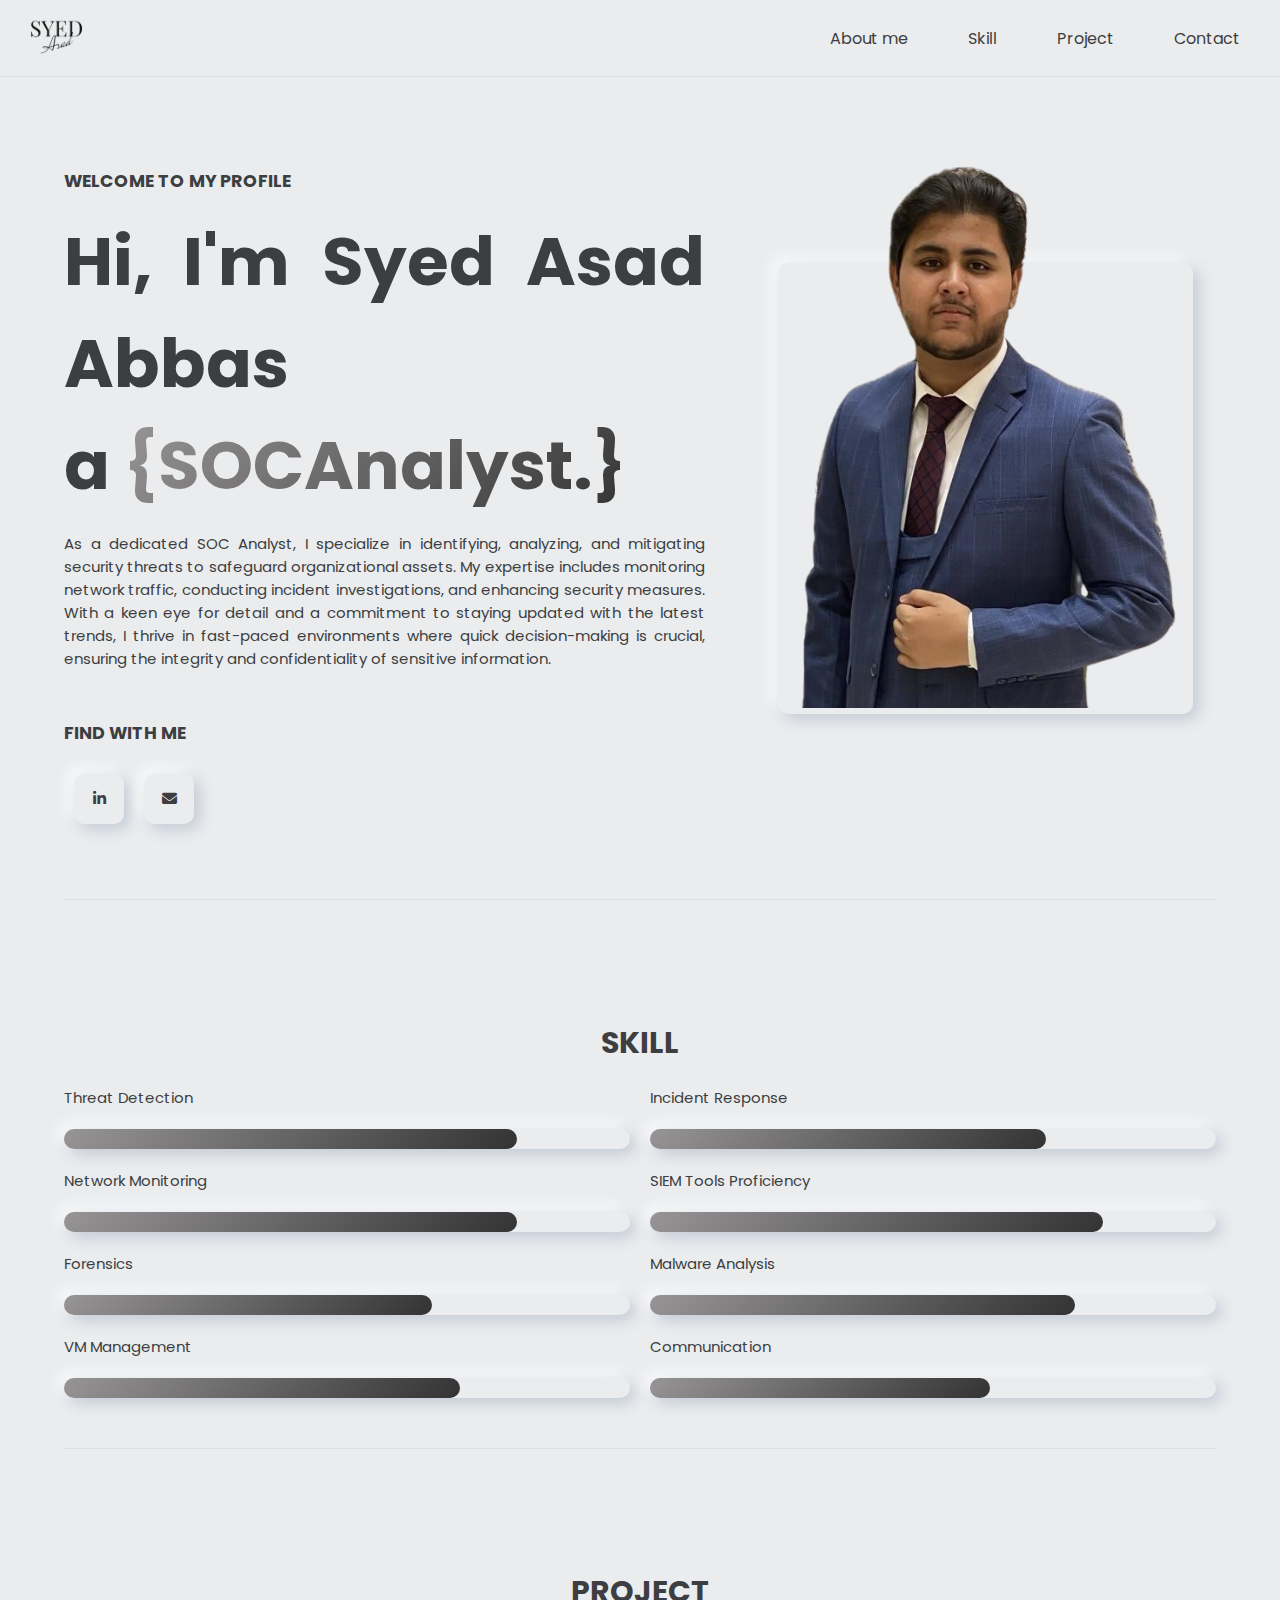
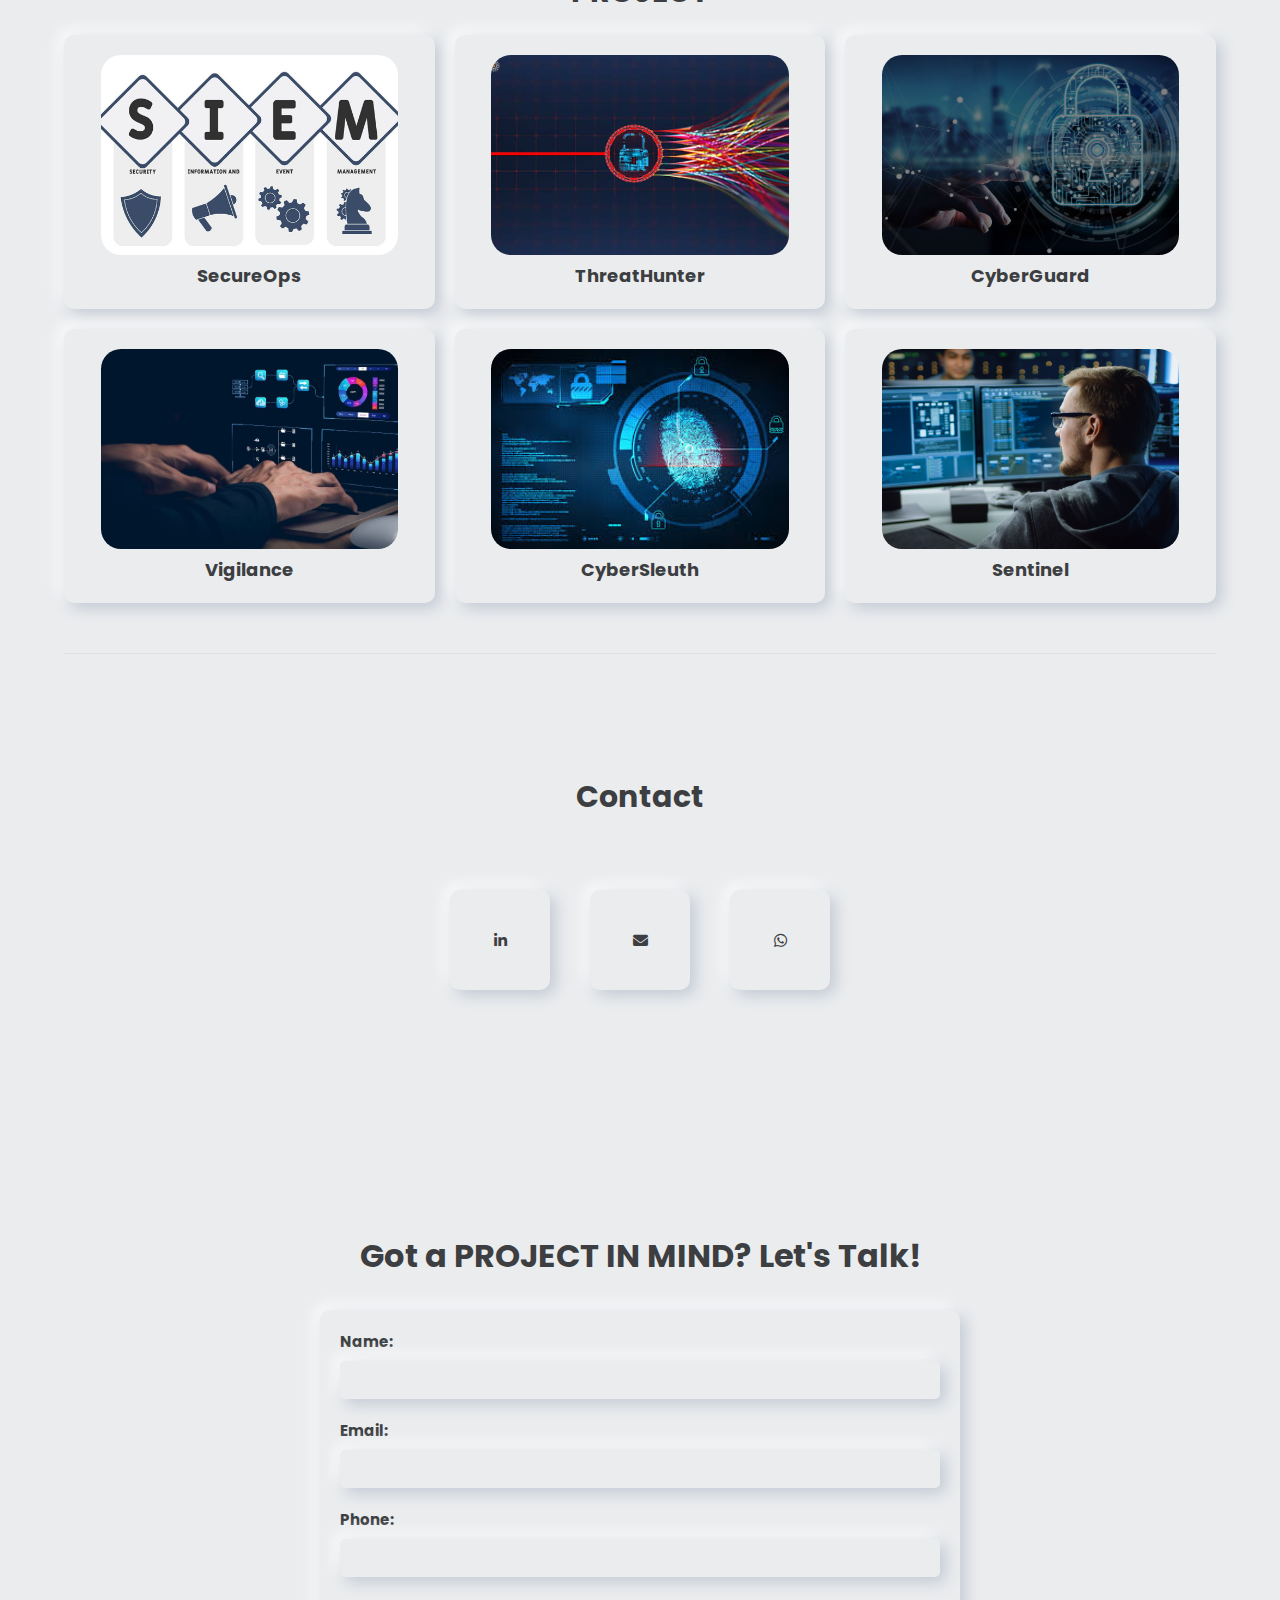
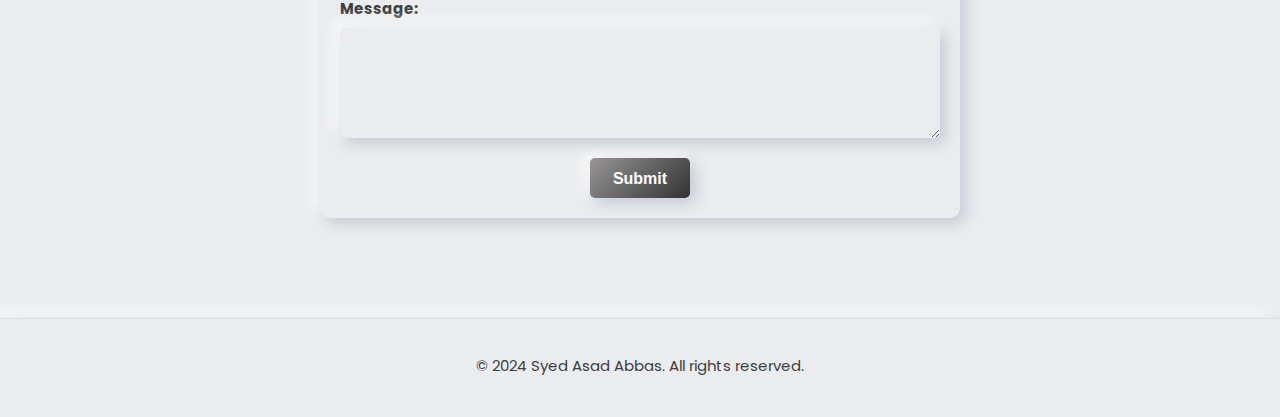
<file: index.html>
<!DOCTYPE html>
<html lang="en">
<head>
    <meta charset="UTF-8">
    <meta http-equiv="X-UA-Compatible" content="IE=edge">
    <meta name="viewport" content="width=device-width, initial-scale=1.0">
    <title>ASAD</title>
    <link rel="stylesheet" href="style.css">
   
    <link rel="stylesheet" href="https://cdnjs.cloudflare.com/ajax/libs/font-awesome/6.3.0/css/all.min.css">
</head>
<body>

    <header>
        <div class="logo">
            <a href="#home"> <img src="logo.png"></a>
        </div>
       <div class="navDiv">
        <label for="menu">
            <i class="fa-solid fa-bars"></i>
        </label>
       </div>
        <input type="checkbox" id="menu">
        <ul class="nav">
            
            <label for="menu">
                <i class="fa-solid fa-xmark"></i>
            </label>
            <li><a href="#home">About me</a></li>
            <li><a href="#skill">Skill</a></li>
            <li><a href="#project">Project</a></li>
            <li><a href="#contact">Contact</a></li>
        </ul>

    </header>

    <div class="container">
        <div class="banner" id="home">
            <div class="content">
                <h3>WELCOME TO MY PROFILE</h3>
                <h1>
                    Hi, I'm Syed Asad Abbas  <br/>
                    a <div class="gradientText">
                        <div class="job" data-job1="{SOCAnalyst.}"></div>
                    </div>
                </h1>
                <p>
                    As a dedicated SOC Analyst, I specialize in identifying, analyzing, and mitigating security threats to safeguard organizational assets. My expertise includes monitoring network traffic, conducting incident investigations, and enhancing security measures. With a keen eye for detail and a commitment to staying updated with the latest trends, I thrive in fast-paced environments where quick decision-making is crucial, ensuring the integrity and confidentiality of sensitive information.
                </p>
                <div class="find">
                    <h3>FIND WITH ME</h3>
                    <ul>
                        
                        <li><a href="https://www.linkedin.com/in/syedasadabbas1815" target="_blank"><i class="fa-brands fa-linkedin-in"></i></a></li>
                        <li><a href="mailto:syedasadabbas.1815@gmail.com" target="_blank"><i class="fa-solid fa-envelope"></i></a></li>
                    </ul>
                </div>
                
            </div>
            <div class="avatar">
                <img src="avatar1.png" alt="">
            </div>
        </div>

       <div id="skill">
        <h1 class="title">SKILL</h1>
        <div class="listSkill">
            <div class="item">
                <div class="name">Threat Detection</div>
                <div class="evaluate" style="--point:80%"></div>
            </div>
            <div class="item">
                <div class="name">Incident Response</div>
                <div class="evaluate" style="--point:70%"></div>
            </div>
            <div class="item">
                <div class="name">Network Monitoring</div>
                <div class="evaluate" style="--point:80%"></div>
            </div>
            <div class="item">
                <div class="name">SIEM Tools Proficiency</div>
                <div class="evaluate" style="--point:80%"></div>
            </div>
            <div class="item">
                <div class="name">Forensics</div>
                <div class="evaluate" style="--point:65%"></div>
            </div>
            <div class="item">
                <div class="name">Malware Analysis</div>
                <div class="evaluate" style="--point:75%"></div>
            </div>
            <div class="item">
                <div class="name">VM Management</div>
                <div class="evaluate" style="--point:70%"></div>
            </div>
            <div class="item">
                <div class="name">Communication</div>
                <div class="evaluate" style="--point:60%"></div>
            </div>
        </div>
       </div>
       <div id="project">
            <h1 class="title">PROJECT</h1>
            <div class="listProject">
                <div class="item" onclick="location.href='secureops.html'">
                    <img src="img1.jpg" alt="">
                    <div class="name">
                        SecureOps
                    </div>
                </div>
                <div class="item" onclick="location.href='threathunter.html'">
                    <img src="img2.jpg" alt="">
                    <div class="name">
                        ThreatHunter
                    </div>
                </div>
                <div class="item" onclick="location.href='cyborguard.html'">
                    <img src="img3.jpg" alt="">
                    <div class="name">
                        CyberGuard
                    </div>
                </div>
                <div class="item" onclick="location.href='vigilance.html'">
                    <img src="img4.jpg" alt="">
                    <div class="name">
                        Vigilance
                    </div>
                </div>
                <div class="item" onclick="location.href='cybersleuth.html'">
                    <img src="img5.jpg" alt="">
                    <div class="name">
                        CyberSleuth
                    </div>
                </div>
                <div class="item" onclick="location.href='sentinel.html'">
                    <img src="img6.jpg" alt="">
                    <div class="name">
                        Sentinel
                    </div>
                </div>
            </div>
       </div>
       <div id="contact">
        <h1 class="title">Contact</h1>
        <ul class="contact">
            <li>
                <a href="https://www.linkedin.com/in/syedasadabbas1815" target="_blank">
                    <i class="fa-brands fa-linkedin-in"></i>
                </a>
                <span>LinkedIn: syedasadabbas1815</span> <!-- Copyable text -->
            </li>
            <li>
                <a href="mailto:syedasadabbas.1815@gmail.com" target="_blank">
                    <i class="fa-solid fa-envelope"></i>
                </a>
                <span>Email: syedasadabbas.1815@gmail.com</span> <!-- Copyable text -->
            </li>
            <li>
                <a href="https://wa.me/03223805454" target="_blank">
                    <i class="fa-brands fa-whatsapp"></i>
                </a>
                <span>Phone: +03223805454</span> <!-- Copyable text -->
            </li>
        </ul>
        
       </div>
    </div>
            <div id="ask-me">
            <h1 class="title">Got a PROJECT IN MIND? Let's Talk!</h1>
            <form action="submit_form.php" method="POST">
                <div class="form-group">
                    <label for="name">Name:</label>
                    <input type="text" id="name" name="name" required>
                </div>
                <div class="form-group">
                    <label for="email">Email:</label>
                    <input type="email" id="email" name="email" required>
                </div>
                <div class="form-group">
                    <label for="phone">Phone:</label>
                    <input type="tel" id="phone" name="phone">
                </div>
                <div class="form-group">
                    <label for="message">Message:</label>
                    <textarea id="message" name="message" rows="5" required></textarea>
                </div>
                <button type="submit" class="submit-button">Submit</button>
            </form>
        </div>

</body>
<footer>
    <div class="footer-content">
        <p>&copy; 2024 Syed Asad Abbas. All rights reserved.</p>
    
    </div>
</footer>
</html>
</file>
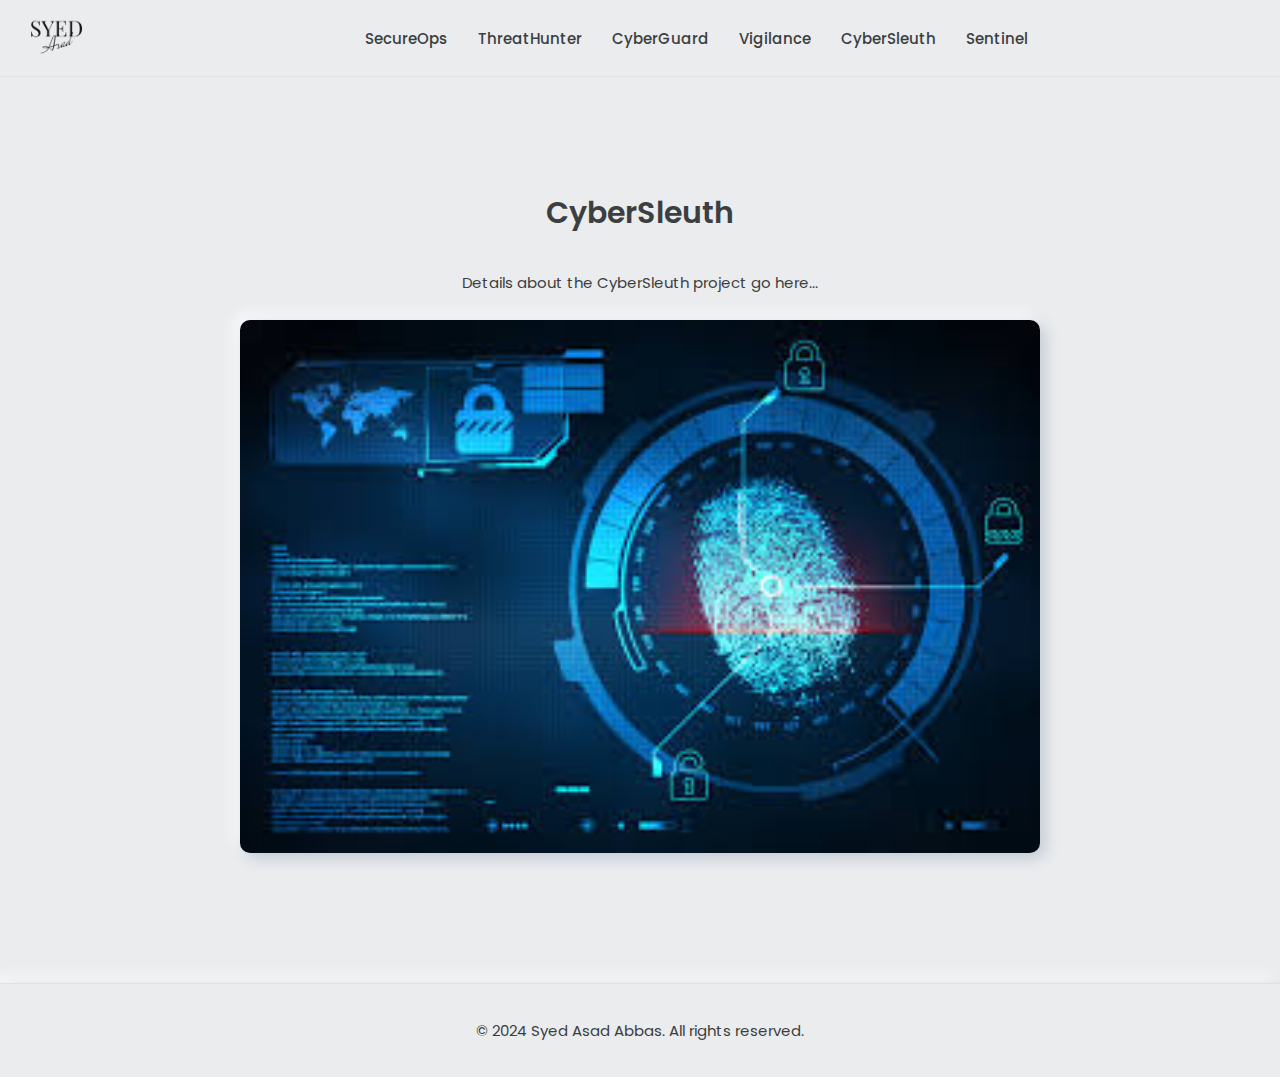
<file: cybersleuth.html>
<!DOCTYPE html>
<html lang="en">
<head>
    <meta charset="UTF-8">
    <meta name="viewport" content="width=device-width, initial-scale=1.0">
    <title>CyberSleuth</title>
    <link rel="stylesheet" href="/style2.css">
    <link rel="stylesheet" href="https://cdnjs.cloudflare.com/ajax/libs/font-awesome/6.3.0/css/all.min.css">
</head>
<body>
    <header>
        <div class="logo">
            <a href="index.html"><img src="../logo.png" alt="Logo"></a>
        </div>
        <nav>
            <a href="secureops.html">SecureOps</a>
            <a href="threathunter.html">ThreatHunter</a>
            <a href="cyborguard.html">CyberGuard</a>
            <a href="vigilance.html">Vigilance</a>
            <a href="cybersleuth.html">CyberSleuth</a>
            <a href="sentinel.html">Sentinel</a>
        </nav>
    </header>
    <div class="container">
        <h1 class="title">CyberSleuth</h1>
        <div class="project-detail">
            <p>Details about the CyberSleuth project go here...</p>
            <img src="../img5.jpg" alt="CyberSleuth">
        </div>
    </div>
</body>
<footer>
    <div class="footer-content">
        <p>&copy; 2024 Syed Asad Abbas. All rights reserved.</p>
    
    </div>
</footer>
</html>
</file>
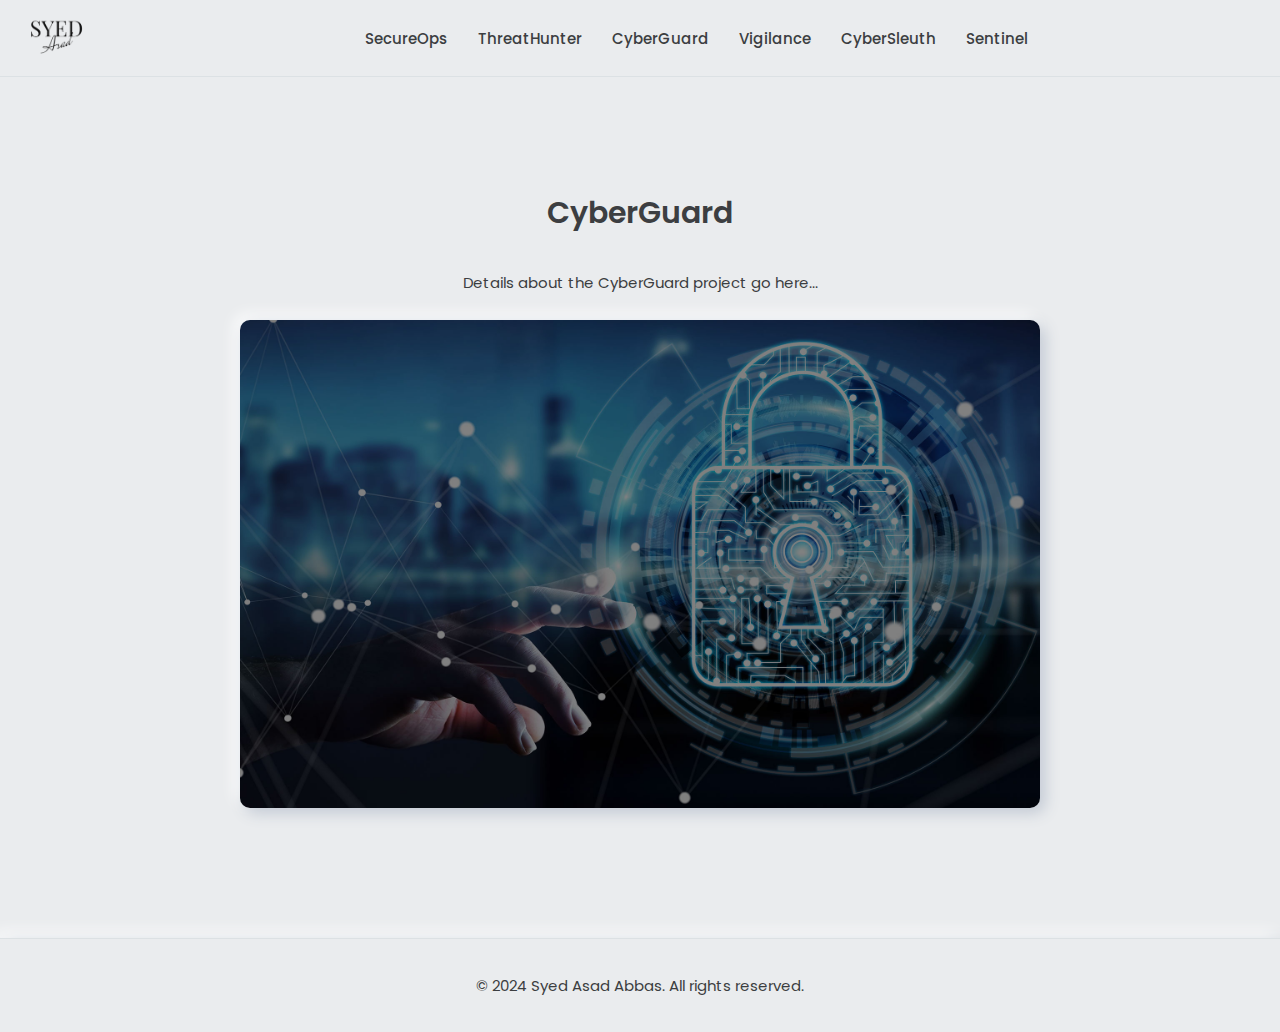
<file: cyborguard.html>
<!DOCTYPE html>
<html lang="en">
<head>
    <meta charset="UTF-8">
    <meta name="viewport" content="width=device-width, initial-scale=1.0">
    <title>CyberGuard</title>
    <link rel="stylesheet" href="/style2.css">
    <link rel="stylesheet" href="https://cdnjs.cloudflare.com/ajax/libs/font-awesome/6.3.0/css/all.min.css">
</head>
<body>
    <header>
        <div class="logo">
            <a href="index.html"><img src="../logo.png" alt="Logo"></a>
        </div>
        <nav>
            <a href="secureops.html">SecureOps</a>
            <a href="threathunter.html">ThreatHunter</a>
            <a href="cyborguard.html">CyberGuard</a>
            <a href="vigilance.html">Vigilance</a>
            <a href="cybersleuth.html">CyberSleuth</a>
            <a href="sentinel.html">Sentinel</a>
        </nav>
    </header>
    <div class="container">
        <h1 class="title">CyberGuard</h1>
        <div class="project-detail">
            <p>Details about the CyberGuard project go here...</p>
            <img src="../img3.jpg" alt="CyberGuard">
        </div>
    </div>
</body>
<footer>
    <div class="footer-content">
        <p>&copy; 2024 Syed Asad Abbas. All rights reserved.</p>
    
    </div>
</footer>
</html>
</file>
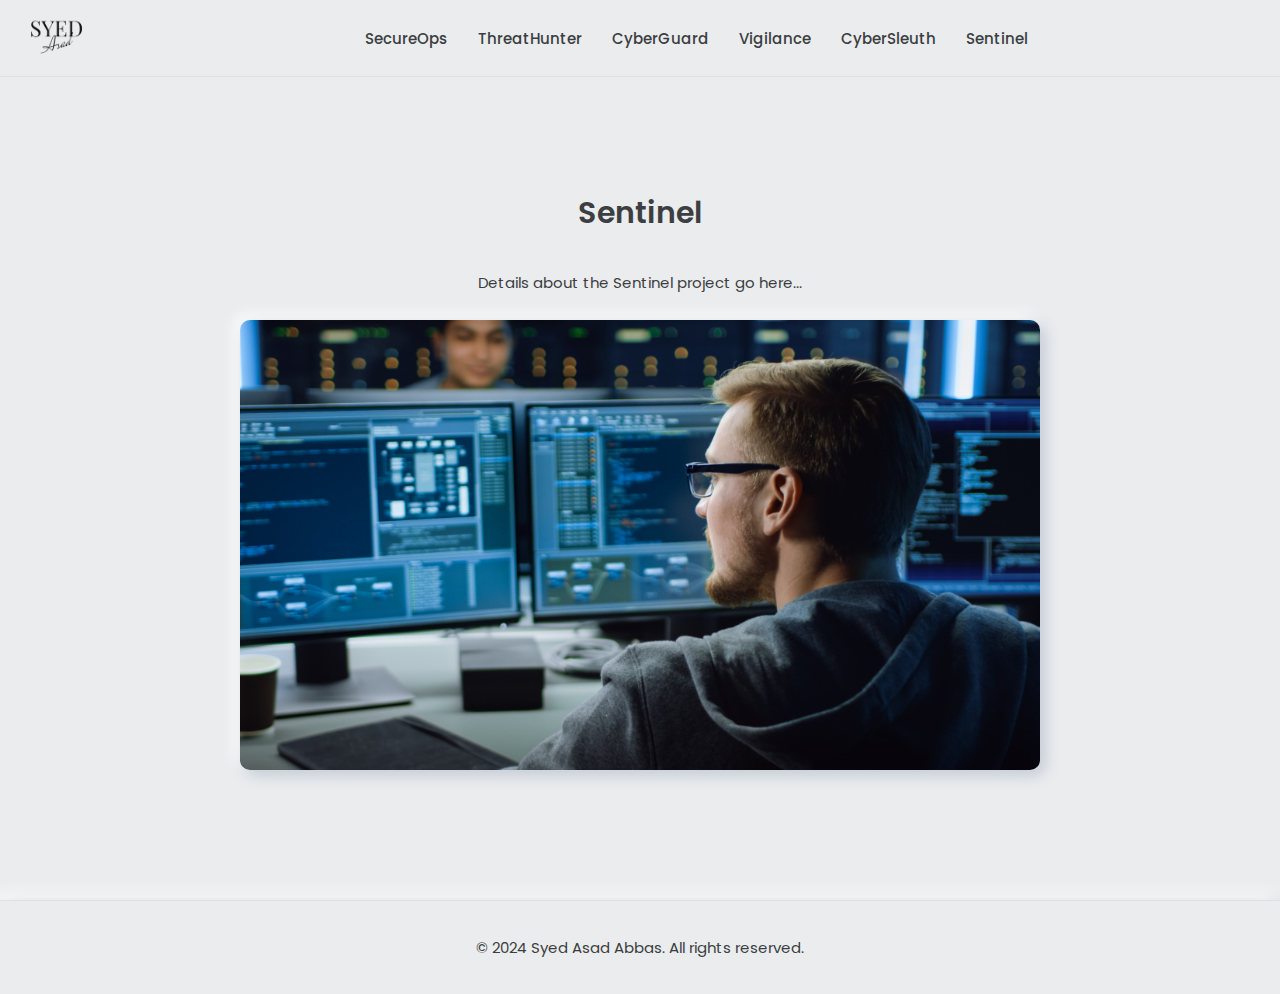
<file: sentinel.html>
<!DOCTYPE html>
<html lang="en">
<head>
    <meta charset="UTF-8">
    <meta name="viewport" content="width=device-width, initial-scale=1.0">
    <title>Sentinel</title>
    <link rel="stylesheet" href="/style2.css">
    <link rel="stylesheet" href="https://cdnjs.cloudflare.com/ajax/libs/font-awesome/6.3.0/css/all.min.css">
</head>
<body>
    <header>
        <div class="logo">
            <a href="index.html"><img src="../logo.png" alt="Logo"></a>
        </div>
        <nav>
            <a href="secureops.html">SecureOps</a>
            <a href="threathunter.html">ThreatHunter</a>
            <a href="cyborguard.html">CyberGuard</a>
            <a href="vigilance.html">Vigilance</a>
            <a href="cybersleuth.html">CyberSleuth</a>
            <a href="sentinel.html">Sentinel</a>
        </nav>
    </header>
    <div class="container">
        <h1 class="title">Sentinel</h1>
        <div class="project-detail">
            <p>Details about the Sentinel project go here...</p>
            <img src="../img6.jpg" alt="Sentinel">
        </div>
    </div>
</body>
<footer>
    <div class="footer-content">
        <p>&copy; 2024 Syed Asad Abbas. All rights reserved.</p>
    
    </div>
</footer>
</html>
</file>
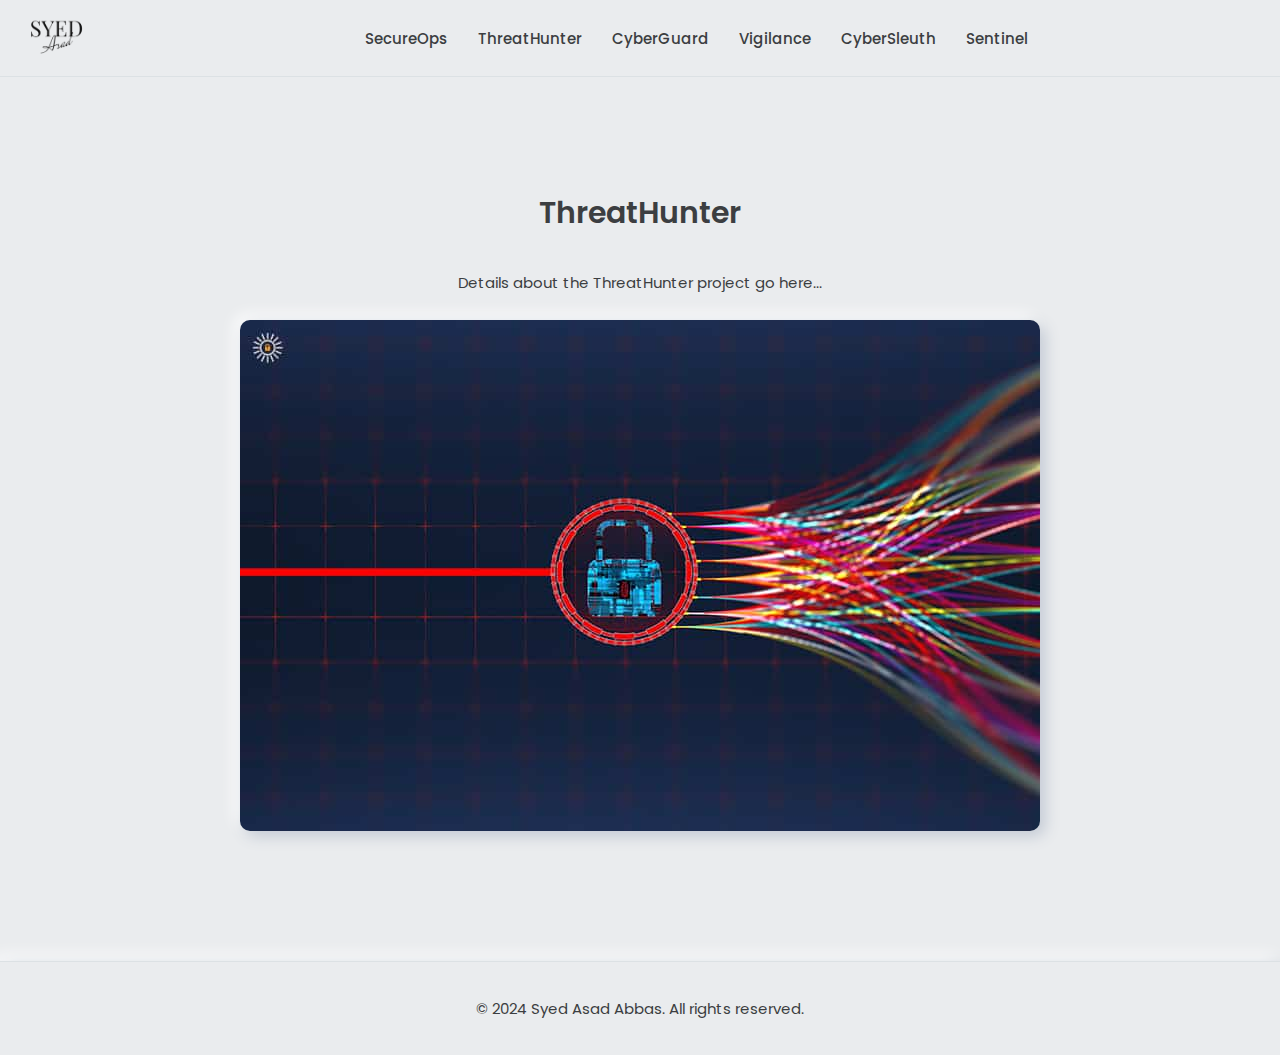
<file: threathunter.html>
<!DOCTYPE html>
<html lang="en">
<head>
    <meta charset="UTF-8">
    <meta name="viewport" content="width=device-width, initial-scale=1.0">
    <title>ThreatHunter</title>
    <link rel="stylesheet" href="/style2.css">
    <link rel="stylesheet" href="https://cdnjs.cloudflare.com/ajax/libs/font-awesome/6.3.0/css/all.min.css">
</head>
<body>
    <header>
        <div class="logo">
            <a href="index.html"><img src="../logo.png" alt="Logo"></a>
        </div>
        <nav>
            <a href="secureops.html">SecureOps</a>
            <a href="threathunter.html">ThreatHunter</a>
            <a href="cyborguard.html">CyberGuard</a>
            <a href="vigilance.html">Vigilance</a>
            <a href="cybersleuth.html">CyberSleuth</a>
            <a href="sentinel.html">Sentinel</a>
        </nav>
    </header>
    <div class="container">
        <h1 class="title">ThreatHunter</h1>
        <div class="project-detail">
            <p>Details about the ThreatHunter project go here...</p>
            <img src="../img2.jpg" alt="ThreatHunter">
        </div>
    </div>
</body><footer>
    <div class="footer-content">
        <p>&copy; 2024 Syed Asad Abbas. All rights reserved.</p>
    
    </div>
</footer>

</html>
</file>
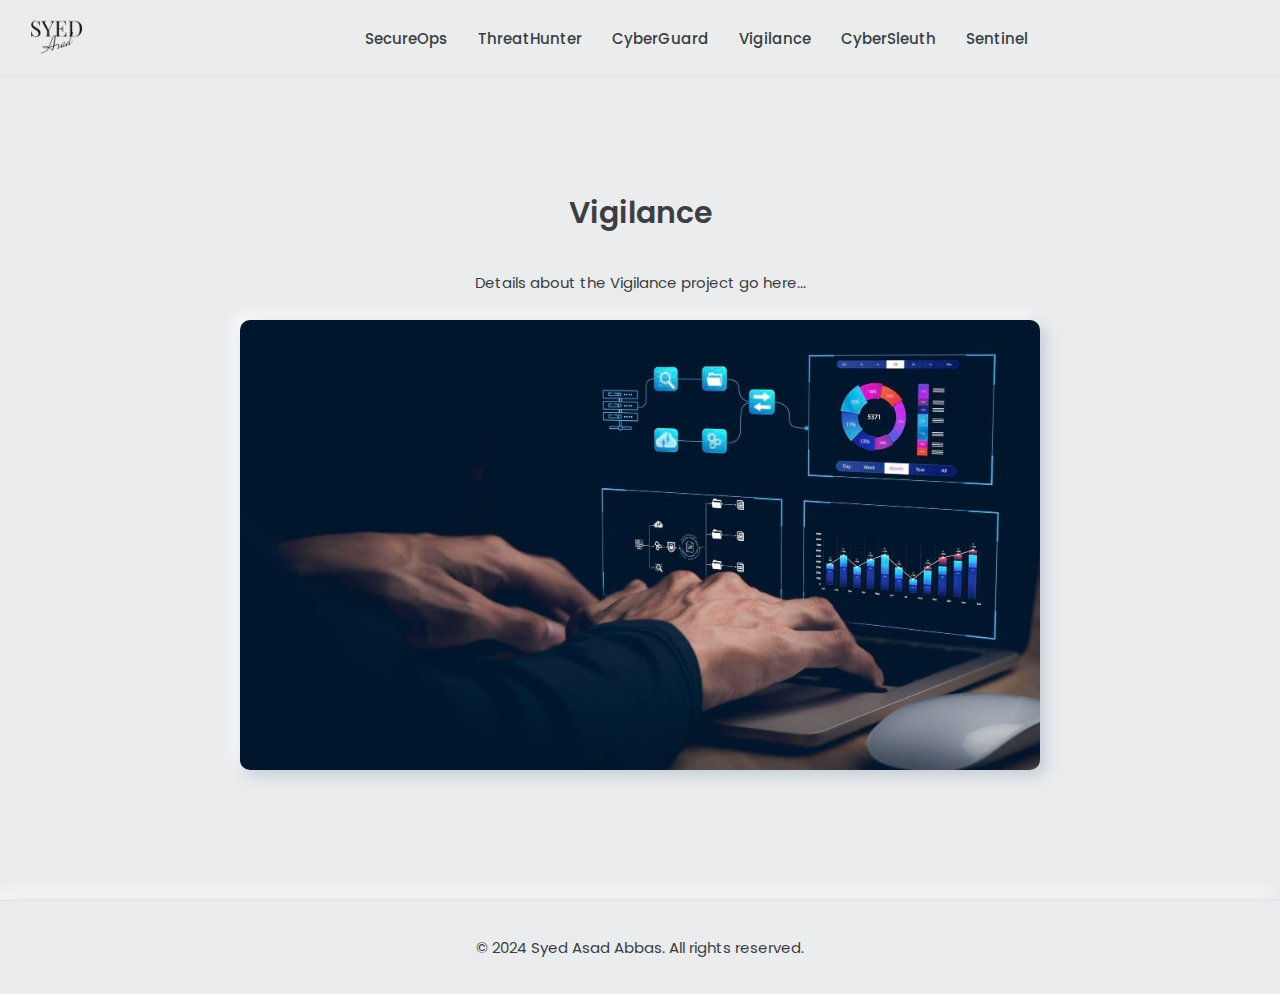
<file: vigilance.html>
<!DOCTYPE html>
<html lang="en">
<head>
    <meta charset="UTF-8">
    <meta name="viewport" content="width=device-width, initial-scale=1.0">
    <title>Vigilance</title>
    <link rel="stylesheet" href="/style2.css">
    <link rel="stylesheet" href="https://cdnjs.cloudflare.com/ajax/libs/font-awesome/6.3.0/css/all.min.css">
</head>
<body>
    <header>
        <div class="logo">
            <a href="index.html"><img src="../logo.png" alt="Logo"></a>
        </div>
        <nav>
            <a href="secureops.html">SecureOps</a>
            <a href="threathunter.html">ThreatHunter</a>
            <a href="cyborguard.html">CyberGuard</a>
            <a href="vigilance.html">Vigilance</a>
            <a href="cybersleuth.html">CyberSleuth</a>
            <a href="sentinel.html">Sentinel</a>
        </nav>
    </header>
    <div class="container">
        <h1 class="title">Vigilance</h1>
        <div class="project-detail">
            <p>Details about the Vigilance project go here...</p>
            <img src="../img4.jpg" alt="Vigilance">
        </div>
    </div>
</body>
<footer>
    <div class="footer-content">
        <p>&copy; 2024 Syed Asad Abbas. All rights reserved.</p>
    
    </div>
</footer>
</html>
</file>
<file: style.css>
@import url('https://fonts.googleapis.com/css2?family=Poppins:wght@200;300;400;500;600&display=swap');
html{
    scroll-behavior: smooth;
}
:root{
    --light: #eaecee;
    --color-text: #3c3e41;
    --box-shadow: 
    5px 5px 15px #c1c8d3, 
    -5px -5px 15px #ffffff;
    --gradient-bg: linear-gradient(-45deg, #333333, #8f8c8ce8);
}
a{
    color: #3c3e41;
    text-decoration: none;
}
body{
    margin: 0;
    background-color: var(--light);
    color: var(--color-text);
    font-family: 'Poppins', sans-serif;
    font-size: 15px;
}
header{
    position: fixed;
    top: 0;
    width: calc(100% - 20px);
    padding: 10px;
    border-bottom: 1px solid #dce1e4;
    display: grid;
    grid-template-columns: 30% 70%;
    background-color: var(--light);
    z-index: 1;
}
header .logo img{
    height: 50px;
}
header ul.nav {
    margin: 0;
    padding: 0;
    list-style: none;
    display: flex;
    height: 100%;
    justify-content: end;
    align-items: center;
}

header ul.nav li {
    position: relative; /* Required for positioning pseudo-elements */
    padding: 0 30px;
}

header ul.nav li a {
    position: relative; /* Required for pseudo-elements to be positioned relative to this */
    color: #3c3e41;
    text-decoration: none;
    display: inline-block;
    padding: 10px 0; /* Space for lines */
    font-size: 16px; /* Adjust as needed */
    transition: color 0.3s ease;
}

header ul.nav li a::before,
header ul.nav li a::after {
    content: ''; /* Empty content for pseudo-elements */
    position: absolute;
    left: 0;
    width: 100%;
    height: 2px; /* Line thickness */
    background: #3c3e41; /* Line color */
    opacity: 0; /* Initially hidden */
    transition: opacity 0.3s ease, transform 0.3s ease; /* Smooth transition */
}

header ul.nav li a::before {
    top: 0; /* Position the top line at the top of the link */
    transform: translateY(-10px); /* Move the top line slightly up initially */
}

header ul.nav li a::after {
    bottom: 0; /* Position the bottom line at the bottom of the link */
    transform: translateY(10px); /* Move the bottom line slightly down initially */
}

header ul.nav li a:hover {
    color: black; /* Change text color on hover */
}

header ul.nav li a:hover::before,
header ul.nav li a:hover::after {
    opacity: 1; /* Show lines on hover */
    background: chocolate; /* Change line color on hover */
    transform: translateY(0); /* Move the lines to their original position */
}
.container{
    width: 1200px;
    max-width: 90%;
    margin: auto;
}
.banner{
    margin-top: 150px;
    display: grid;
    grid-template-columns: 60% 40%;
    border-bottom: 1px solid #dce1e4;
    padding-bottom: 50px;
}
.banner .content{
    text-align: justify;
    padding-right: 50px;
}
.banner .content h1{
    font-size: 4.5em;
    margin: 0;
}
.gradientText{
  display: inline-block;
    background: var(--gradient-bg);
  -webkit-background-clip: text;
  -webkit-text-fill-color: transparent;
}
.job{
   display: inline-block;
}
.job::before{
    content: attr(data-job1);
    overflow: hidden;
    display: inline-flex;
    animation: effectText 1s linear infinite alternate,
    changeText 4s linear infinite;
}
@keyframes effectText{
    from{
        max-width: 0;
    }to{
        max-width: 500px;
    }
}
@keyframes changeText{
    from{
        content: attr(data-job1);
    }
    to{
        content: attr(data-job1);
    }
}
.find{
    margin-top: 50px;
}
.find ul{
    padding: 0;
    list-style: none;
    display: flex;
}
.find ul li{
    width: 50px;
    height: 50px;
    box-shadow: var(--box-shadow);
    margin: 10px;
    border-radius: 10px;
    display: flex;
    justify-content: center;
    align-items: center;
    cursor: pointer;
    transition: 0.5s;
}
.find ul li:hover{
    color: #fff;
    background-image: var(--gradient-bg);
}
.banner .avatar{
    position: relative;
    height: max-content;
    text-align: center;
}
.banner .avatar::before{
    position: absolute;
    width: 90%;
    height: 80%;
    content: '';
    z-index: -1;
    bottom: 0;
    border-radius: 10px;
    box-shadow: var(--box-shadow);
}
.banner img{
    width: 90%;
}
header .navDiv,
header .nav label,
header input{
    display: none;
}
.title{
    text-align: center;
    padding-top: 100px;
}
.listSkill{
    display: grid;
    grid-template-columns: repeat(2, 1fr);
    gap: 20px 20px;
    border-bottom: 1px solid #dce1e4;
    padding-bottom: 50px;
}
.listSkill .evaluate{
    width: 100%;
    height: 20px;
    box-shadow: var(--box-shadow);
    border-radius: 10px;
    margin-top: 20px;
    position: relative;
}
.listSkill .evaluate::before{
    position: absolute;
    height: 100%;
    width: var(--point);
    background-image: var(--gradient-bg);
    content: '';
    border-radius: 10px;
}
.listProject{
    display: grid;
    grid-template-columns: repeat(3, 1fr);
    gap: 20px;
    border-bottom: 1px solid #dce1e4;
    padding-bottom: 50px;
}
.listProject .item{
    text-align: center;
    box-shadow: var(--box-shadow);
    padding: 20px;
}
.listProject .item img{

    width: 100%;
    height: 200px; /* Set a fixed height */
    object-fit: cover; /* Ensures the image covers the entire area */
    border-radius: 20px;
}
.listProject .item{
    text-align: center;
    border-radius: 10px;
    font-weight: bold;
    font-size: large;
}
.contact {
    padding: 0;
    list-style: none;
    display: flex;
    justify-content: center;
    align-items: center;
    margin-top: 50px;
}

.contact li {
    width: 100px; /* Increased size */
    height: 100px; /* Increased size */
    margin: 20px;
    box-shadow: var(--box-shadow);
    display: flex;
    flex-direction: column; /* Stack icon and text vertically */
    justify-content: center;
    align-items: center;
    border-radius: 10px;
    transition: 0.5s;
    position: relative; /* Positioning for hover effect */
}

.contact li:hover {
    background-image: var(--gradient-bg);
    color: #fff;
}

/* Hidden by default */
.contact li span {
    display: none;
    margin-top: 10px; /* Space between icon and text */
    background-color: var(--light);
    color: var(--color-text);
    padding: 5px 10px;
    border-radius: 5px;
    box-shadow: var(--box-shadow);
}

/* Show text on hover */
.contact li:hover span {
    display: block;
}

/* Ask Me Section Styling */
#ask-me {
    margin-top: 50px;
    padding: 50px 20px;
    background-color: var(--secondary-color);
}

#ask-me .title {
    text-align: center;
    font-size: 2rem;
    color: var(--text-color);
    margin-bottom: 30px;
}

#ask-me form {
    max-width: 600px;
    margin: 0 auto;
    padding: 20px;
    background-color: var(--primary-color);
    border-radius: 10px;
    box-shadow: var(--box-shadow);
}

#ask-me .form-group {
    display: flex;
    flex-direction: column;
    margin-bottom: 20px;
}

#ask-me label {
    font-weight: bold;
    margin-bottom: 8px;
    color: var(--text-color);
}

#ask-me input[type="text"],
#ask-me input[type="email"],
#ask-me input[type="tel"],
#ask-me textarea {
    padding: 10px;
    font-size: 1rem;
    border: 1px solid var(--border-color);
    border-radius: 5px;
    background-color: var(--input-bg-color);
    color: var(--text-color);
    box-shadow: var(--box-shadow);
    transition: border-color 0.3s ease;
}

#ask-me input[type="text"]:focus,
#ask-me input[type="email"]:focus,
#ask-me input[type="tel"]:focus,
#ask-me textarea:focus {
    border-color: var(--highlight-color);
    outline: none;
}

#ask-me button[type="submit"] {
    padding: 12px 20px;
    font-size: 1rem;
    font-weight: bold;
    color: #fff;
    background-color: var(--highlight-color);
    border: none;
    border-radius: 5px;
    cursor: pointer;
    transition: background-color 0.3s ease, transform 0.2s;
}
.contact-form {
    display: flex;
    flex-direction: column;
    align-items: center; /* Center form items horizontally */
    margin: 0 auto; /* Center form itself horizontally */
    width: 100%; /* Ensure form uses full width of container */
    max-width: 600px; /* Optional: Limit form width */
    padding: 20px;
}

.submit-button {
    width: 100px; /* Width of the button */
    height: 40px; /* Height of the button */
    background-image: var(--gradient-bg); /* Gradient background */
    color: #fff;
    border: none;
    border-radius: 5px;
    box-shadow: var(--box-shadow);
    cursor: pointer;
    font-size: 16px;
    transition: background-color 0.3s ease, color 0.3s ease;
    margin-top: 20px; /* Space above the button */
    margin: 20px auto 0; /* Center the button horizontally */
    display: block; /* Make it block-level to center */
}

.submit-button:hover {
    background-color: var(--color-accent); /* Hover background color */
    color: var(--light); /* Hover text color */
}
footer {
    background-color: var(--light);
    border-top: 1px solid #dce1e4;
    padding: 20px;
    text-align: center;
    box-shadow: var(--box-shadow);
    margin-top: 50px;
}

.footer-content {
    max-width: 1200px;
    margin: auto;
}



/* Desktops and laptops ----------- */
@media  screen and (min-width:1224px) {
	/* Styles */
}
/* iPads (portrait and landscape) ----------- */
@media only screen and (max-width:1024px) {
	/* Styles */
    header  ul{
    }
    .banner{
        grid-template-columns: 40% 60%;
    }
    .banner .content h1{
        font-size: 2em;
    }
    .listProject{
        grid-template-columns: repeat(2, 1fr);
    }
   
}
/* mobile */

@media screen and (max-width: 767px) {
    .banner {
        grid-template-columns: 1fr;
    }

    .banner .avatar {
        grid-row-start: 1;
    }

    header .navDiv {
        display: flex;
        justify-content: end;
    }

    header label {
        width: 50px;
        height: 50px;
        display: flex;
        justify-content: center;
        align-items: center;
        color: gray;
        box-shadow: var(--box-shadow);
        border-radius: 50%;
    }
    header .logo {
        display: flex;
        align-items: center;
    }
    header ul.nav{
   
        margin: 0;
        padding: 0;
        list-style: none;
        display: flex;
        height: 100%;
        justify-content: start;
        align-items: center;

    }
    header .nav {
        position: fixed;
        background-color: #F0F3F5;
        z-index: 1;
        width: 70%;
        height: 100vh;
        left: 0;
        top: 0;
        display: flex; /* Use flex to manage items */
        flex-direction: column; /* Stack items vertically */
        justify-content: flex-start; /* Align items to the top */
        align-items: center; /* Center items horizontally */
        padding-top: 20px; /* Optional: Add padding to the top */
        transform: translateX(-100%);
        transition: 0.5s;
    }

    input#menu:checked ~ .nav {
        transform: translateX(0%);
    }

    header .nav label {
        width: 50px;
        height: 50px;
        box-shadow: var(--box-shadow);
        display: flex;
        justify-content: center;
        align-items: center;
        border-radius: 50%;
        color: red;
    }

    .banner .content {
        padding-right: 0px;
    }

    .listSkill {
        grid-template-columns: 1fr;
    }

    .listProject {
        grid-template-columns: 1fr;
    }
}

.listProject .item {
    text-align: center;
    box-shadow: var(--box-shadow);
    padding: 20px;
    border-radius: 10px;
    font-weight: bold;
    font-size: large;
    transition: transform 0.3s ease, box-shadow 0.3s ease;
}

.listProject .item img {
    width: 90%;
    border-radius: 20px;
    transition: transform 0.3s ease;
}

.listProject .item:hover {
    transform: translateY(-10px);
    box-shadow: 5px 10px 20px rgba(0, 0, 0, 0.1);
}

.listProject .item:hover img {
    transform: scale(1.05);
}
</file>
<file: style2.css>
@import url('https://fonts.googleapis.com/css2?family=Poppins:wght@200;300;400;500;600&display=swap');

html {
    scroll-behavior: smooth;
}

:root {
    --light: #eaecee;
    --color-text: #3c3e41;
    --box-shadow: 
        5px 5px 15px #c1c8d3, 
        -5px -5px 15px #ffffff;
    --gradient-bg: linear-gradient(-45deg, #D000F7, #24BAE3);
}

body {
    margin: 0;
    background-color: var(--light);
    color: var(--color-text);
    font-family: 'Poppins', sans-serif;
    font-size: 15px;
}

header {
    position: fixed;
    top: 0;
    width: 100%;
    padding: 10px;
    border-bottom: 1px solid #dce1e4;
    background-color: var(--light);
    z-index: 1;
    display: flex;
    justify-content: space-between;
    align-items: center;
}

header .logo img {
    height: 50px;
}

header nav {
    display: flex;
    flex-wrap: wrap;
    gap: 10px;
    justify-content: center;
    width: 100%;
    transition: display 0.3s ease;
}

header nav a {
    text-decoration: none;
    color: var(--color-text);
    font-weight: 500;
    padding: 10px;
    display: block;
    text-align: center;
}

.hamburger {
    display: none;
    font-size: 24px;
    cursor: pointer;
}

.container {
    width: 1200px;
    max-width: 90%;
    margin: 100px auto;
    padding: 20px;
}

.title {
    text-align: center;
    padding-top: 50px;
    font-size: 2em;
    font-weight: 600;
}

.project-detail {
    margin-top: 20px;
    line-height: 1.6;
    display: flex;
    flex-direction: column;
    align-items: center;
}

.project-detail img,
.container img {
    width: 100%;
    max-width: 800px;
    height: auto;
    border-radius: 10px;
    box-shadow: var(--box-shadow);
    margin: 10px 0;
    transition: transform 0.3s ease, box-shadow 0.3s ease;
}

.project-detail img:hover,
.container img:hover {
    transform: scale(1.2);
    box-shadow: 0px 0px 30px rgba(0, 0, 0, 0.3);
}

footer {
    background-color: var(--light);
    border-top: 1px solid #dce1e4;
    padding: 20px;
    text-align: center;
    box-shadow: var(--box-shadow);
    margin-top: 50px;
}

.footer-content {
    max-width: 1200px;
    margin: auto;
}

/* Media query for smaller screens */
@media (max-width: 768px) {
    header {
        flex-direction: column;
        align-items: center;
        padding: 20px;
    }

    header nav {
        display: none; /* Hide nav initially */
        flex-direction: column;
        gap: 5px;
    }

    header nav.show {
        display: flex; /* Show nav when toggled */
    }

    .hamburger {
        display: block;
    }
}

@media (max-width: 480px) {
    .container {
        width: 100%;
        padding: 10px;
    }

    .title {
        font-size: 1.5em;
    }
}
</file>
